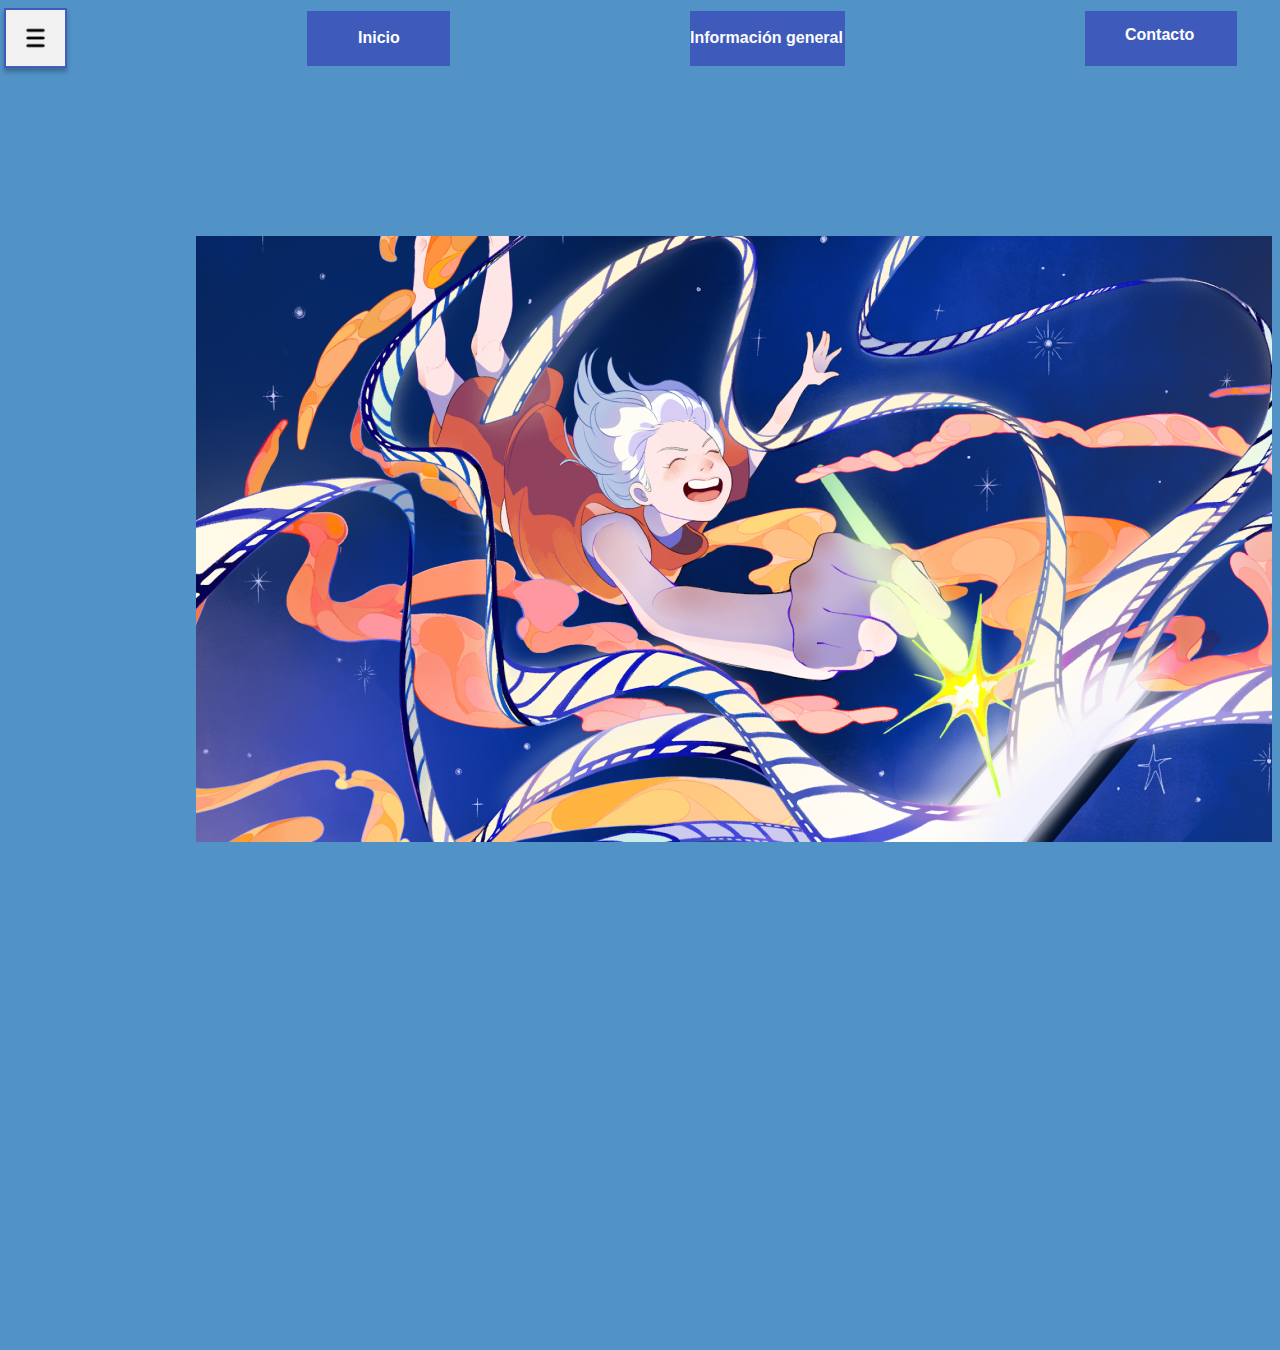
<file: index.html>
<!DOCTYPE html>
<html lang="en">
<head>
  <meta charset="UTF-8">
  <meta http-equiv="X-UA-Compatible" content="IE=edge">
  <meta name="viewport" content="width=device-width, initial-scale=1.0">
  <link rel="stylesheet" href="style/vars.css">
  <link rel="stylesheet" href="style/style.css">
  
  
  <style>
   a,
   button,
   input,
   select,
   h1,
   h2,
   h3,
   h4,
   h5,
   * {
       box-sizing: border-box;
       margin: 0;
       padding: 0;
       border: none;
       text-decoration: none;
       background: none;
   
       -webkit-font-smoothing: antialiased;
   }
   
   menu, ol, ul {
       list-style-type: none;
       margin: 0;
       padding: 0;
   }
   </style>
  <title>Document</title>
</head>
<body>
  <div class="inicio">
    <div class="hero">
      <img class="iimage" src="img/iimage0.png" />
    </div>
    <div class="cabecera">
      <div class="linea"></div>
      <div class="cabecera-layout">
        <img class="image" src="img/image0.png" />
        <a href=index.html><div class="inicio-button">
          <div class="itext-2">
            Inicio
            <br />
          </div>
        </div></a>
        <a href=info.html><div class="info-button">
          <div class="itext">Información general</div>
        </div></a>
        <a href=servicios.html><div class="contact-button">
          <div class="ctext">Contacto</div>
        </div></a>
      </div>
    </div>
  </div>
  
</body>
</html>
</file>
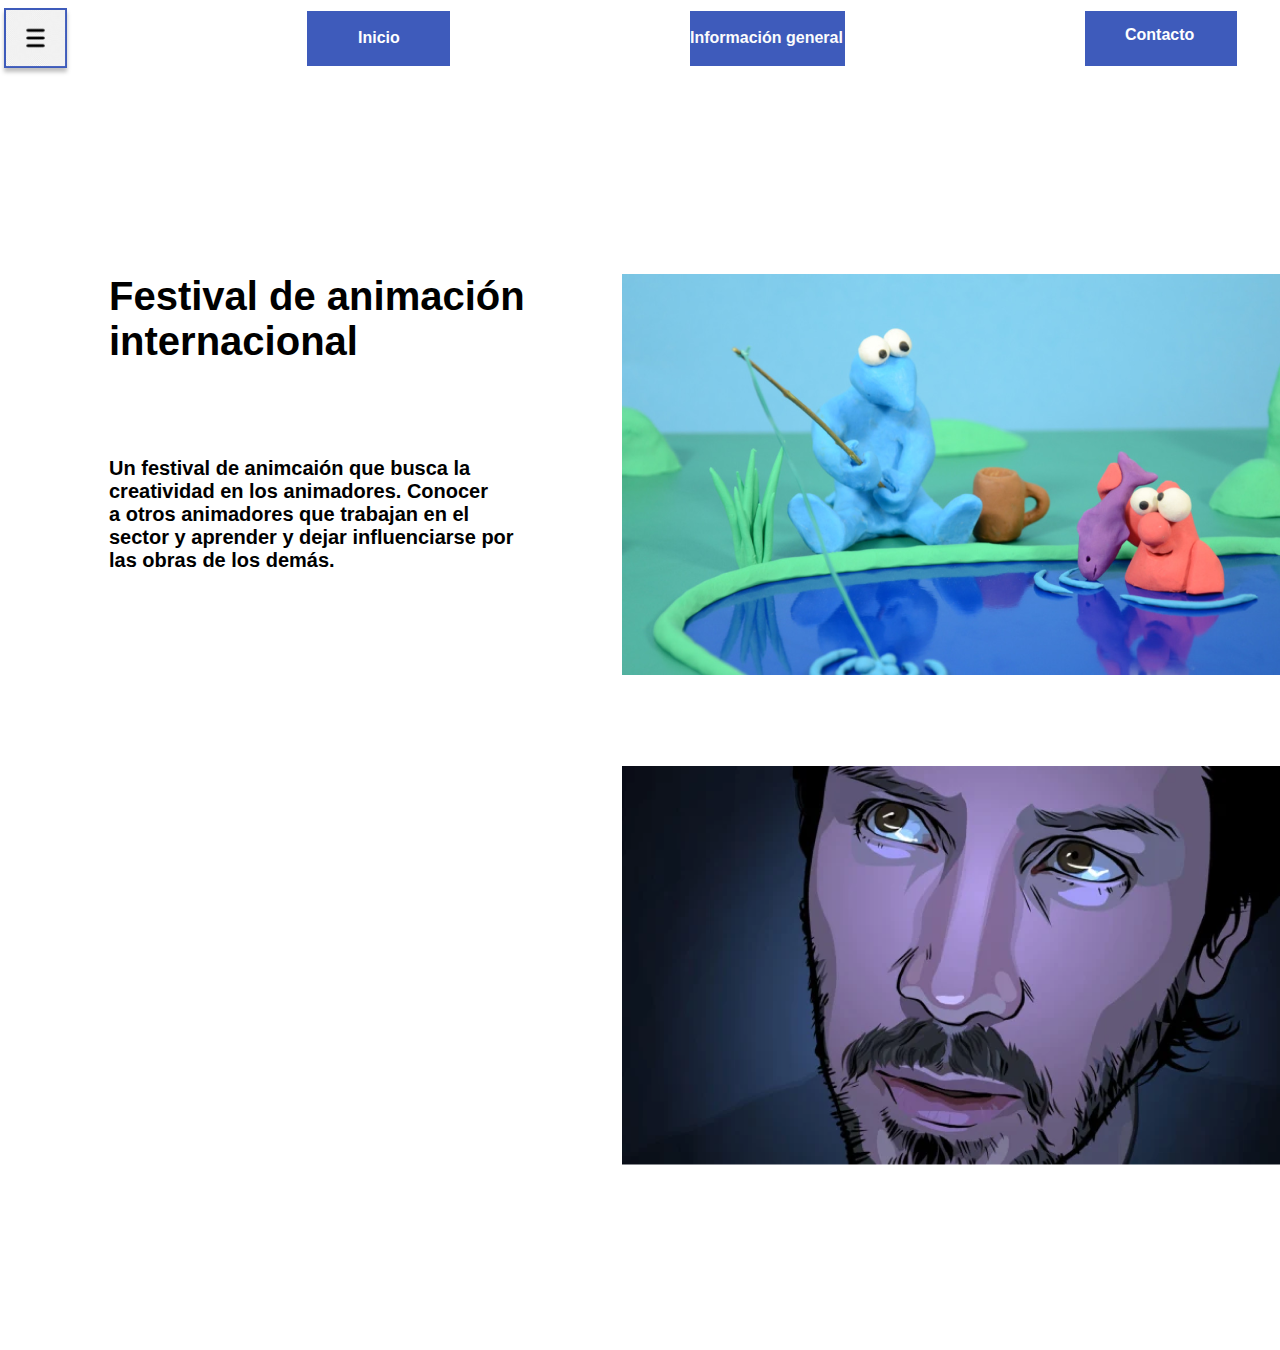
<file: info.html>
<!DOCTYPE html>
<html lang="en">
<head>
  <meta charset="UTF-8">
  <meta http-equiv="X-UA-Compatible" content="IE=edge">
  <meta name="viewport" content="width=device-width, initial-scale=1.0">
  <link rel="stylesheet" href="style/vars.css">
  <link rel="stylesheet" href="style/styleinfo.css">
  
  
  <style>
   a,
   button,
   input,
   select,
   h1,
   h2,
   h3,
   h4,
   h5,
   * {
       box-sizing: border-box;
       margin: 0;
       padding: 0;
       border: none;
       text-decoration: none;
       background: none;
   
       -webkit-font-smoothing: antialiased;
   }
   
   menu, ol, ul {
       list-style-type: none;
       margin: 0;
       padding: 0;
   }
   </style>
  <title>Document</title>
</head>
<body>
  <div class="info">
    <div class="hero">
      <div class="text-boxes">
        <div class="hheading">
          Festival de animación
          <br />
          internacional
        </div>
        <div class="htext">
          Un festival de animcaión que busca la
          <br />
          creatividad en los animadores. Conocer
          <br />
          a otros animadores que trabajan en el
          <br />
          sector y aprender y dejar influenciarse por
          <br />
          las obras de los demás.
        </div>
      </div>
      <div class="images-boxes">
        <img class="image-2" src="img/image-20.png" />
        <img class="image-3" src="img/image-3.png" />
      </div>
    </div>
    <div class="cabecera-layout">
      <img class="image" src="img/image0.png" />
      <a href=index.html><div class="inicio-button">
        <div class="itext-2">
          Inicio
          <br />
        </div>
      </div></a>
      <a href=info.html><div class="info-button">
        <div class="itext">Información general</div>
      </div></a>
      <a href=servicios.html><div class="contact-button">
        <div class="ctext">Contacto</div>
      </div></a>
    </div>
  </div>
  
</body>
</html>
</file>
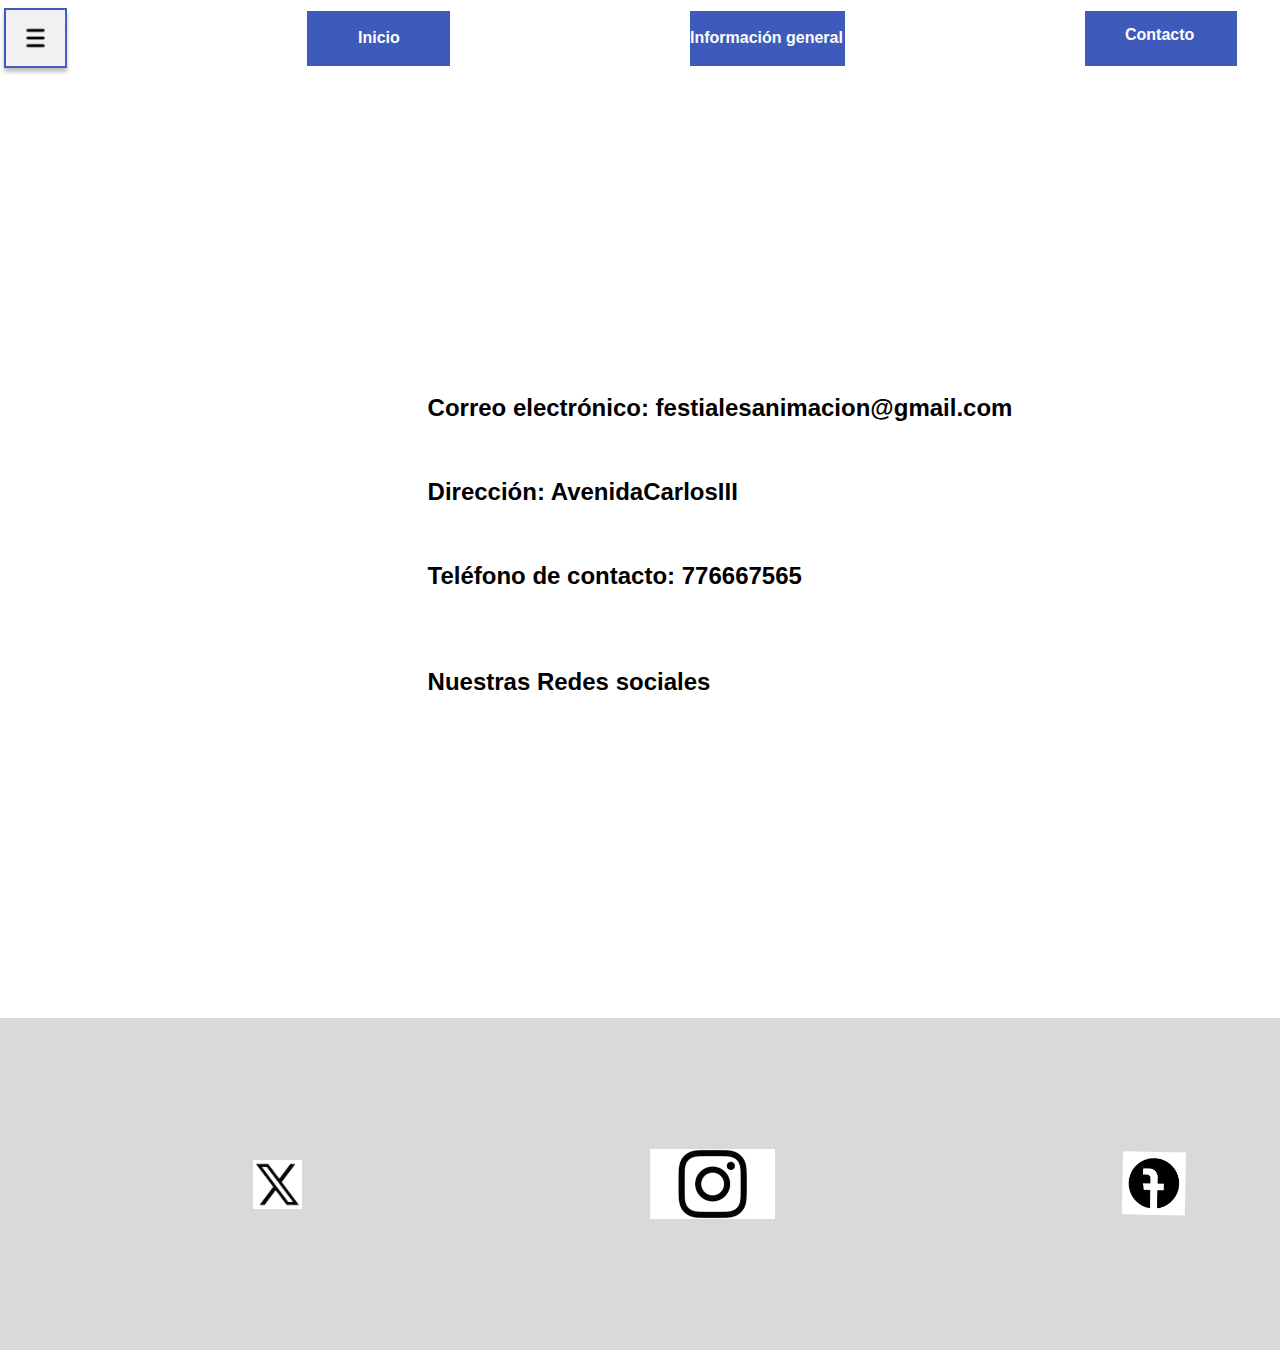
<file: servicios.html>
<!DOCTYPE html>
<html lang="en">
<head>
  <meta charset="UTF-8">
  <meta http-equiv="X-UA-Compatible" content="IE=edge">
  <meta name="viewport" content="width=device-width, initial-scale=1.0">
  <link rel="stylesheet" href="style/vars.css">
  <link rel="stylesheet" href="style/styles.css">
  
  
  <style>
   a,
   button,
   input,
   select,
   h1,
   h2,
   h3,
   h4,
   h5,
   * {
       box-sizing: border-box;
       margin: 0;
       padding: 0;
       border: none;
       text-decoration: none;
       background: none;
   
       -webkit-font-smoothing: antialiased;
   }
   
   menu, ol, ul {
       list-style-type: none;
       margin: 0;
       padding: 0;
   }
   </style>
  <title>Document</title>
</head>
<body>
  <div class="servicios">
    <div class="pie">
      <img class="x" src="img/x0.png" />
      <img class="instagram" src="img/instagram0.png" />
      <img class="facebook" src="img/facebook0.png" />
    </div>
    <div class="hero">
      <div class="stext">
        <span>
          <span class="stext-span">
            Correo electrónico: festialesanimacion@gmail.com
            <br />
            <br />
            <br />
            Dirección: AvenidaCarlosIII
            <br />
            <br />
            <br />
            Teléfono de contacto: 776667565
            <br />
            <br />
            <br />
            Nuestras Redes sociales
          </span>
          <span class="stext-span2"></span>
        </span>
      </div>
    </div>
    <div class="cabecera-layout">
      <img class="image" src="img/image0.png" />
      <a href=index.html><div class="inicio-button">
        <div class="itext-2">
          Inicio
          <br />
        </div>
      </div></a>
      <a href=info.html><div class="info-button">
        <div class="itext">Información general</div>
      </div></a>
      <a href=servicios.html><div class="contact-button">
        <div class="ctext">Contacto</div>
      </div></a>
    </div>
  </div>
  
</body>
</html>
</file>
<file: style/vars.css>
/* Figma Styles of your File */
:root {
  /* Colors */
  /* Fonts */
  /* Effects */
}
</file>
<file: style/style.css>
.inicio,
.inicio * {
  box-sizing: border-box;
}
.inicio {
  background: #5192c7;
  height: 1350px;
  position: relative;
  overflow: hidden;
}
.hero {
  display: flex;
  flex-direction: column;
  gap: 10px;
  align-items: flex-start;
  justify-content: flex-start;
  width: 1076px;
  position: absolute;
  left: 196px;
  top: 236px;
}
.iimage {
  align-self: stretch;
  flex-shrink: 0;
  height: 606px;
  position: relative;
  object-fit: cover;
  aspect-ratio: 1076/606;
}
.cabecera {
  width: 1440px;
  height: 77px;
  position: absolute;
  left: 0px;
  top: 0px;
}
.linea {
  margin-top: -1px;
  border-style: solid;
  border-color: #5192c7;
  border-width: 1px 0 0 0;
  width: 100%;
  height: 0%;
  position: absolute;
  right: 0%;
  left: 0%;
  bottom: 3.9%;
  top: 96.1%;
  transform-origin: 0 0;
  transform: rotate(0.04deg) scale(1, 1);
}
.cabecera-layout {
  display: flex;
  flex-direction: row;
  gap: 240px;
  align-items: center;
  justify-content: flex-start;
  position: absolute;
  left: 4px;
  top: 8px;
}
.image {
  border-style: solid;
  border-color: #3e5bbb;
  border-width: 1px;
  flex-shrink: 0;
  width: 63px;
  height: 60px;
  position: relative;
  box-shadow: 0px 4px 4px 0px rgba(0, 0, 0, 0.25);
  object-fit: cover;
}
.inicio-button {
  background: #3e5bbb;
  flex-shrink: 0;
  width: 143px;
  height: 55px;
  position: relative;
}
.itext-2 {
  color: #ffffff;
  text-align: left;
  font-family: "Inter-SemiBold", sans-serif;
  font-size: 16px;
  font-weight: 600;
  position: absolute;
  right: -32.87%;
  left: 35.66%;
  width: 97.2%;
  bottom: 14.55%;
  top: 32.73%;
  height: 52.73%;
}
.info-button {
  background: #3e5bbb;
  flex-shrink: 0;
  width: 155px;
  height: 55px;
  position: relative;
}
.itext {
  color: #fcfcfc;
  text-align: left;
  font-family: "Inter-SemiBold", sans-serif;
  font-size: 16px;
  font-weight: 600;
  position: absolute;
  right: 0%;
  left: 0%;
  width: 100%;
  bottom: 32.73%;
  top: 32.73%;
  height: 34.55%;
}
.contact-button {
  background: #3e5bbb;
  flex-shrink: 0;
  width: 152px;
  height: 55px;
  position: relative;
}
.ctext {
  color: #ffffff;
  text-align: left;
  font-family: "Inter-SemiBold", sans-serif;
  font-size: 16px;
  font-weight: 600;
  position: absolute;
  right: 26.32%;
  left: 26.32%;
  width: 47.37%;
  bottom: 36.36%;
  top: 29.09%;
  height: 34.55%;
}
</file>
<file: style/styleinfo.css>
.info,
.info * {
  box-sizing: border-box;
}
.info {
  background: #ffffff;
  height: 1350px;
  position: relative;
  overflow: hidden;
}
.hero {
  padding: 0px 109px 0px 109px;
  display: flex;
  flex-direction: row;
  align-items: flex-start;
  justify-content: space-between;
  width: 1440px;
  position: absolute;
  left: 0px;
  top: 274px;
}
.text-boxes {
  display: flex;
  flex-direction: column;
  gap: 93px;
  align-items: flex-start;
  justify-content: flex-start;
  flex-shrink: 0;
  width: 419px;
  position: relative;
}
.hheading {
  color: #000000;
  text-align: left;
  font-family: "Inter-SemiBold", sans-serif;
  font-size: 40px;
  font-weight: 600;
  position: relative;
  align-self: stretch;
}
.htext {
  color: #000000;
  text-align: left;
  font-family: "Inter-SemiBold", sans-serif;
  font-size: 20px;
  font-weight: 600;
  position: relative;
  align-self: stretch;
}
.images-boxes {
  display: flex;
  flex-direction: column;
  gap: 91px;
  align-items: flex-end;
  justify-content: flex-start;
  flex-shrink: 0;
  width: 709px;
  position: relative;
}
.image-2 {
  align-self: stretch;
  flex-shrink: 0;
  height: 401px;
  position: relative;
  object-fit: cover;
  aspect-ratio: 709/401;
}
.image-3 {
  align-self: stretch;
  flex-shrink: 0;
  height: 398.55px;
  position: relative;
  object-fit: cover;
  aspect-ratio: 709/398.55;
}
.cabecera {
  width: 1440px;
  height: 77px;
  position: absolute;
  left: 0px;
  top: 0px;
}
.linea {
  margin-top: -1px;
  border-style: solid;
  border-color: #5192c7;
  border-width: 1px 0 0 0;
  width: 100%;
  height: 0%;
  position: absolute;
  right: 0%;
  left: 0%;
  bottom: 3.9%;
  top: 96.1%;
  transform-origin: 0 0;
  transform: rotate(0.04deg) scale(1, 1);
}
.cabecera-layout {
  display: flex;
  flex-direction: row;
  gap: 240px;
  align-items: center;
  justify-content: flex-start;
  position: absolute;
  left: 4px;
  top: 8px;
}
.image2 {
  border-style: solid;
  border-color: #3e5bbb;
  border-width: 1px;
  flex-shrink: 0;
  width: 63px;
  height: 60px;
  position: relative;
  box-shadow: 0px 4px 4px 0px rgba(0, 0, 0, 0.25);
  object-fit: cover;
}
.inicio-button {
  background: #3e5bbb;
  flex-shrink: 0;
  width: 143px;
  height: 55px;
  position: relative;
}
.itext-2 {
  color: #ffffff;
  text-align: left;
  font-family: "Inter-SemiBold", sans-serif;
  font-size: 16px;
  font-weight: 600;
  position: absolute;
  right: -32.87%;
  left: 35.66%;
  width: 97.2%;
  bottom: 14.55%;
  top: 32.73%;
  height: 52.73%;
}
.info-button {
  background: #3e5bbb;
  flex-shrink: 0;
  width: 155px;
  height: 55px;
  position: relative;
}
.itext {
  color: #fcfcfc;
  text-align: left;
  font-family: "Inter-SemiBold", sans-serif;
  font-size: 16px;
  font-weight: 600;
  position: absolute;
  right: 0%;
  left: 0%;
  width: 100%;
  bottom: 32.73%;
  top: 32.73%;
  height: 34.55%;
}
.contact-button {
  background: #3e5bbb;
  flex-shrink: 0;
  width: 152px;
  height: 55px;
  position: relative;
}
.ctext {
  color: #ffffff;
  text-align: left;
  font-family: "Inter-SemiBold", sans-serif;
  font-size: 16px;
  font-weight: 600;
  position: absolute;
  right: 26.32%;
  left: 26.32%;
  width: 47.37%;
  bottom: 36.36%;
  top: 29.09%;
  height: 34.55%;
}
.image {
  border-style: solid;
  border-color: #3e5bbb;
  border-width: 1px;
  flex-shrink: 0;
  width: 63px;
  height: 60px;
  position: relative;
  box-shadow: 0px 4px 4px 0px rgba(0, 0, 0, 0.25);
  object-fit: cover;
}
</file>
<file: style/styles.css>
.servicios,
.servicios * {
  box-sizing: border-box;
}
.servicios {
  background: #ffffff;
  height: 1350px;
  position: relative;
  overflow: hidden;
}
.pie {
  background: #d9d9d9;
  width: 1440px;
  height: 332px;
  position: absolute;
  left: 0px;
  top: 1018px;
}
.x {
  width: 49.18px;
  height: 49.18px;
  position: absolute;
  left: calc(50% - 417.82px);
  top: calc(50% - -24.59px);
  transform-origin: 0 0;
  transform: rotate(-180deg) scale(1, 1);
  object-fit: cover;
  aspect-ratio: 1;
}
.instagram {
  width: 125px;
  height: 70px;
  position: absolute;
  left: calc(50% - 69.82px);
  top: 50%;
  translate: 0 -50%;
  object-fit: cover;
  aspect-ratio: 125/70;
}
.facebook {
  width: 63px;
  height: 63px;
  position: absolute;
  left: calc(50% - -466.17px);
  top: 50%;
  translate: 0 -50%;
  transform-origin: 0 0;
  transform: rotate(1.093deg) scale(-1, 1);
  object-fit: cover;
  aspect-ratio: 1;
}
.hero {
  padding: 61px 158px 61px 158px;
  display: flex;
  flex-direction: row;
  gap: 10px;
  align-items: center;
  justify-content: center;
  width: 1440px;
  height: 941px;
  position: absolute;
  left: 0px;
  top: 77px;
}
.stext {
  color: #000000;
  text-align: left;
  position: relative;
}
.stext-span {
  color: #000000;
  font-family: "Inter-SemiBold", sans-serif;
  font-size: 24px;
  font-weight: 600;
}
.stext-span2 {
  color: #000000;
  font-family: "Inter-SemiBold", sans-serif;
  font-size: 48px;
  font-weight: 600;
}
.cabecera {
  width: 1440px;
  height: 77px;
  position: absolute;
  left: 0px;
  top: 0px;
}
.linea {
  margin-top: -1px;
  border-style: solid;
  border-color: #5192c7;
  border-width: 1px 0 0 0;
  width: 100%;
  height: 0%;
  position: absolute;
  right: 0%;
  left: 0%;
  bottom: 3.9%;
  top: 96.1%;
  transform-origin: 0 0;
  transform: rotate(0.04deg) scale(1, 1);
}
.cabecera-layout {
  display: flex;
  flex-direction: row;
  gap: 240px;
  align-items: center;
  justify-content: flex-start;
  position: absolute;
  left: 4px;
  top: 8px;
}
.image {
  border-style: solid;
  border-color: #3e5bbb;
  border-width: 1px;
  flex-shrink: 0;
  width: 63px;
  height: 60px;
  position: relative;
  box-shadow: 0px 4px 4px 0px rgba(0, 0, 0, 0.25);
  object-fit: cover;
}
.inicio-button {
  background: #3e5bbb;
  flex-shrink: 0;
  width: 143px;
  height: 55px;
  position: relative;
}
.itext-2 {
  color: #ffffff;
  text-align: left;
  font-family: "Inter-SemiBold", sans-serif;
  font-size: 16px;
  font-weight: 600;
  position: absolute;
  right: -32.87%;
  left: 35.66%;
  width: 97.2%;
  bottom: 14.55%;
  top: 32.73%;
  height: 52.73%;
}
.info-button {
  background: #3e5bbb;
  flex-shrink: 0;
  width: 155px;
  height: 55px;
  position: relative;
}
.itext {
  color: #fcfcfc;
  text-align: left;
  font-family: "Inter-SemiBold", sans-serif;
  font-size: 16px;
  font-weight: 600;
  position: absolute;
  right: 0%;
  left: 0%;
  width: 100%;
  bottom: 32.73%;
  top: 32.73%;
  height: 34.55%;
}
.contact-button {
  background: #3e5bbb;
  flex-shrink: 0;
  width: 152px;
  height: 55px;
  position: relative;
}
.ctext {
  color: #ffffff;
  text-align: left;
  font-family: "Inter-SemiBold", sans-serif;
  font-size: 16px;
  font-weight: 600;
  position: absolute;
  right: 26.32%;
  left: 26.32%;
  width: 47.37%;
  bottom: 36.36%;
  top: 29.09%;
  height: 34.55%;
}
</file>
